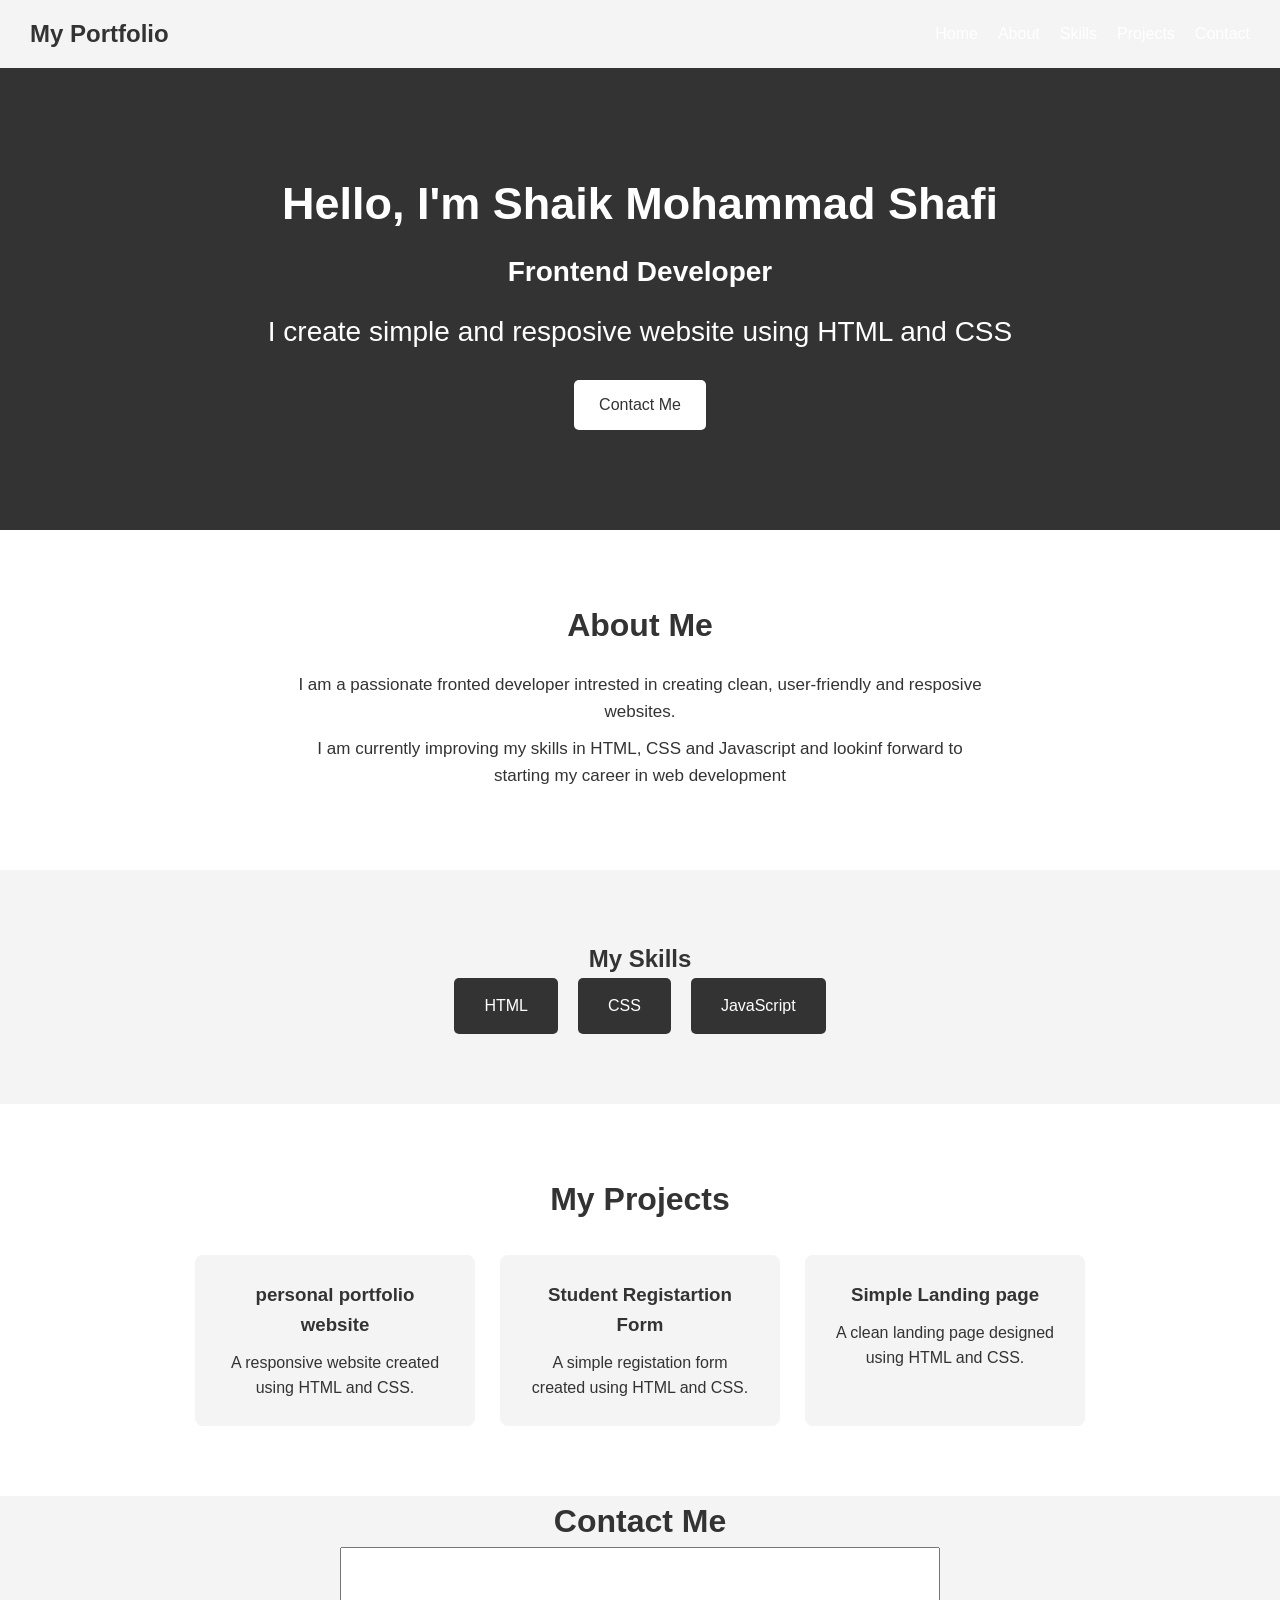
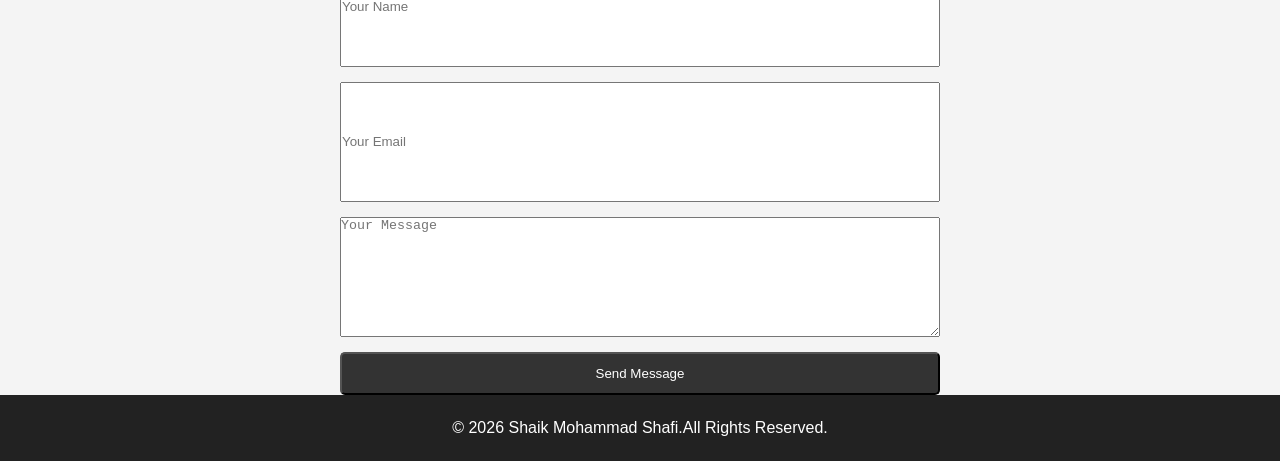
<file: index.html>
<!DOCTYPE html>
<html lang="en">

<head>
    <meta charset="UTF-8">
    <meta name="viewport" content="width=device-width, initial-scale=1.0">
    <title>My Portfolio</title>
    <link rel="stylesheet" href="style.css">

</head>

<body>

    <nav>
        <h2>My Portfolio</h2>
        <ul>
            <li><a href="#home">Home</a></li>
            <li><a href="#about">About</a></li>
            <li><a href="#skills">Skills</a></li>
            <li><a href="#projects">Projects</a></li>
            <li><a href="#contact">Contact</a></li>

        </ul>
    </nav>
    <section id="home">
        <h1>Hello, I'm Shaik Mohammad Shafi</h1>
        <h2>Frontend Developer</h2>
        <p>I create simple and resposive website using HTML and CSS</p>
        <a href="#contact">Contact Me</a>
    </section>
    <section id="about">

        <h2>About Me</h2>
        <p>I am a passionate fronted developer intrested
            in creating 
              clean, user-friendly and resposive websites.</p>
            <p>
                I am currently improving my skills in HTML, CSS and Javascript
                and lookinf forward to starting my career in web development
            </p>

    </section>
    <section id="skills">
        <h2>My Skills</h2>
        <div class="skills-container">
            <div class="skills">HTML</div>
            <div class="skills">CSS</div>
            <div class="skills">JavaScript</div>
            
        </div>
    </section>
    <section id="projects">
        <h2>My Projects</h2>
        <div class="project-container">
            <div class="project">
            <h3>personal portfolio website</h3>
            <p> A responsive website created using HTML and CSS.</p>

        </div>
    

        <div class="project">
            <h3>Student Registartion Form </h3>
            <p>A simple registation form created using HTML and CSS.</p>
        </div>

        <div class="project">
            <h3>Simple Landing page</h3>
            <p>A clean landing page designed using HTML and CSS.</p>
        </div>

    </section>

    <section id="contact">
        <h2>Contact Me</h2>
        <form >
            <input type="text" name="name" placeholder="Your Name" >
            <input type="email" name="email" placeholder="Your Email" >
            <textarea name="message" placeholder="Your Message" ></textarea>
            <button type="submit">Send Message</button>
        </form>
        </section>
        <footer>
            <p>&copy; 2026 Shaik Mohammad Shafi.All Rights Reserved.</p>
        </footer>
</body>


</html>
</file>
<file: style.css>
* {
    margin: 0;
    padding: 0;
    box-sizing: border-box;
}

body {
    font-family: Arial, sans-serif;
    line-height: 1.6;
    background-color: #f4f4f4;
    color: #333;
}

nav {
    background-color: #222 color: white;
    padding: 15px 30px;

    display: flex;
    justify-content: space-between;
    align-items: center;
}

nav ul {
    list-style: none;
    display: flex;
    gap: 20px;

}

nav a {
    color: white;
    text-decoration: none;

}

#home {
    text-align: center;
    padding: 100px 20px;
    background-color: #333;
    color: white;

}

#home h1 {
    font-size: 45px;

    margin-bottom: 10px;
}

#home h2 {
    font-size: 28px;
    margin-bottom: 15px;
}

#home p {
    font-size: 28px;
    margin-bottom: 25px;
}

#home a {
    display: inline-block;
    background-color: white;
    color: #333;
    padding: 12px 25px;
    text-decoration: none;
    border-radius: 5px;

}

#about {
    text-align: center;
    padding: 70px 20px;
    background-color: white;

}

#about h2 {
    font-size: 32px;
    margin-bottom: 20px;

}

#about p {
    max-width: 700px;
    margin: 10px auto;
    font-size: 17px;

}
#skills {
    text-align: center;
    padding: 70px 20px;
}
#skills 2 {
    font-size: 32px;
    margin-bottom: 30px;

}
.skills-container {
    display: flex;
    justify-content: center;
    gap: 20px;
    feex-wrap: wrap;

}
.skills {
    background-color: #333;
    color: white;
    padding: 15px 30px;
    border-radius: 5px;

}
#projects {
    text-align: center;
    padding: 70px 20px;
    background-color: white;
}
#projects h2 {
    font-size: 32px;
    margin-bottom: 30px;
}
.project-container {
    display: flex;
    justify-content: center;
    gap: 25px;
    flex-wrap: wrap;

}
.project {
    width: 280px;
    padding: 25px;
    background-color: #f4f4f4;
    border-radius: 8px;

}
.project h3 {
    margin-bottom: 10px;

}
#contact {
    text-align: center;
    padding: 70px20px;

}
#contact h2 {
    font-size: 32px;
    margin-botttom: 30px;

}
#contact form {
    max-width: 600px;
    margin: auto;
    display: flex;
    flex-direction: column;
    gap: 15px;

}
#contact input,
#contact textarea {
    height: 120px;
    resize: vertical;

}
#contact button {
    padding: 12px;
    background-color: #333;
    color: white;
    border-radius: 5px;
    cursor: pointer;


}
footer {
    text-align: center;
    padding: 20px;
    background-color: #222;
    color: white;

}
nav a:hover {
    color: #00bbfff;

}
#home a:hover {
    background-color: #00bbfff;
    color: white;

}
.skill.hover {
    trasform: translateY(-5px);

}
.project:hover {
    trasform: traslateY(-5px);
}
#contact button:hover{
    background-color: #555
}
nav a,
#home a,
.skill,
.project,
#contact button {
    trasition: 0.3s;
}
@media (max-width: 600px) {
    nav {
        flex-direction: column;
        gap: 15px;

    }
    nav ul {
        flex-direction: column;
        text-align: center;
        gap: 10px;


    }
    #home h1 {
        font-size: 32px;
    }
#home h2 {
    font-size: 22px;

}

.project {
    width: 100%
    max-width: 350px;
}
}
</file>
